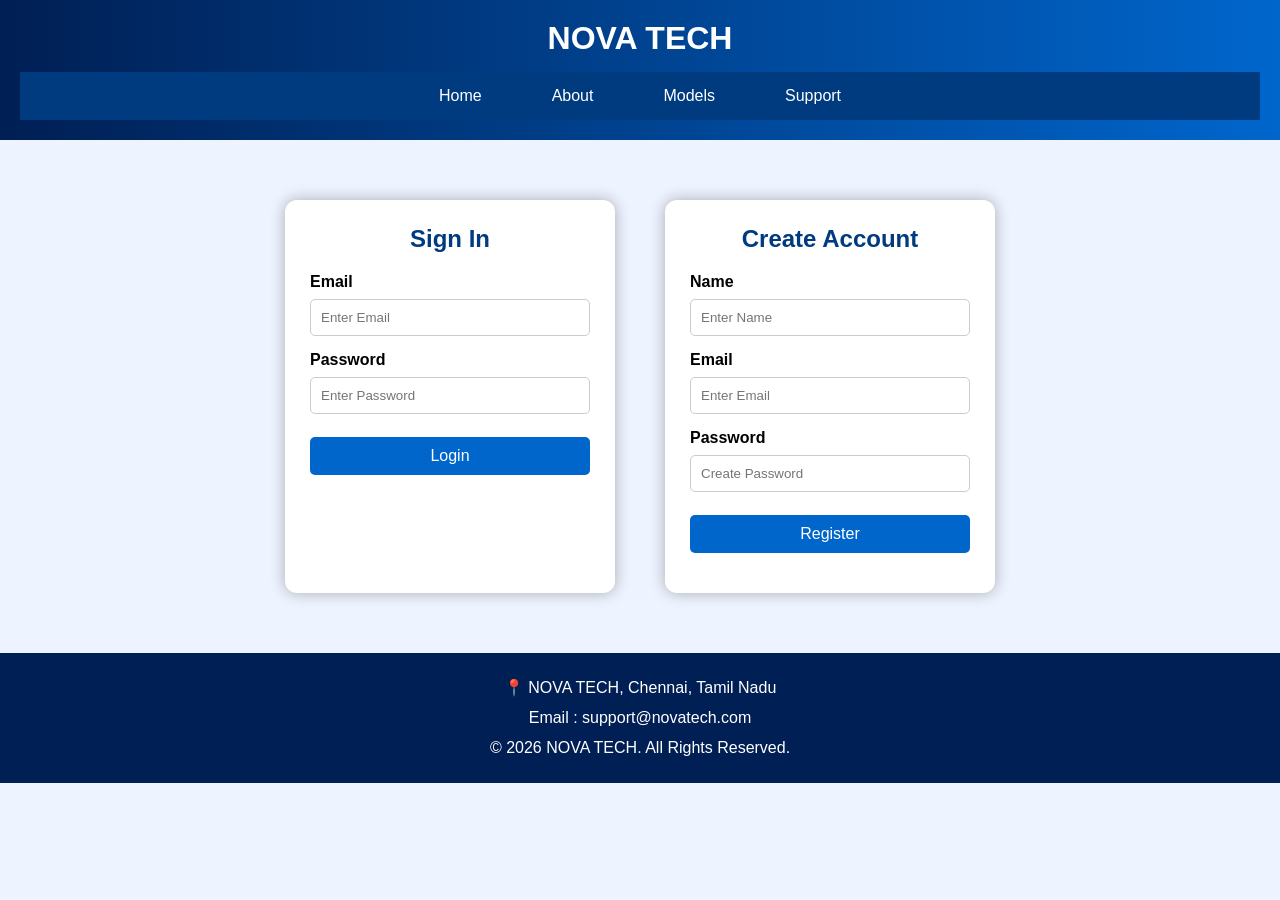
<file: index.html>
<!DOCTYPE html>
<html lang="en">
<head>
<meta charset="UTF-8">
<meta name="viewport" content="width=device-width, initial-scale=1.0">
<title>NOVA TECH Portal</title>
<link rel="stylesheet" href="style.css">
</head>

<body>

<header>

<div class="logo">
<h1>NOVA TECH</h1>
</div>

<nav>

<ul>

<li><a href="#">Home</a>

<ul class="dropdown">
<li><a href="#">Products</a></li>
<li><a href="#">Services</a></li>
<li><a href="#">Offers</a></li>
</ul>

</li>

<li><a href="#">About</a></li>

<li><a href="#">Models</a></li>

<li><a href="#">Support</a></li>

</ul>

</nav>

</header>

<section class="container">

<div class="box">

<h2>Sign In</h2>

<form>

<label>Email</label>

<input type="email" placeholder="Enter Email">

<label>Password</label>

<input type="password" placeholder="Enter Password">

<input type="submit" value="Login">

</form>

</div>

<div class="box">

<h2>Create Account</h2>

<form>

<label>Name</label>

<input type="text" placeholder="Enter Name">

<label>Email</label>

<input type="email" placeholder="Enter Email">

<label>Password</label>

<input type="password" placeholder="Create Password">

<input type="submit" value="Register">

</form>

</div>

</section>

<footer>

<p>📍 NOVA TECH, Chennai, Tamil Nadu</p>

<p>Email : support@novatech.com</p>

<p>© 2026 NOVA TECH. All Rights Reserved.</p>

</footer>

</body>
</html>
</file>
<file: style.css>
*{
margin:0;
padding:0;
box-sizing:border-box;
font-family:Arial,sans-serif;
}

body{
background:#eef4ff;
}

header{
background:linear-gradient(90deg,#001f54,#0066cc);
color:white;
padding:20px;
}

.logo{
text-align:center;
margin-bottom:15px;
}

nav{
background:#003b80;
}

nav ul{
display:flex;
list-style:none;
justify-content:center;
}

nav ul li{
position:relative;
}

nav ul li a{
display:block;
padding:15px 35px;
color:white;
text-decoration:none;
}

nav ul li:hover{
background:#005ce6;
}

.dropdown{
display:none;
position:absolute;
background:#004aad;
list-style:none;
width:180px;
}

.dropdown li{
width:100%;
}

nav ul li:hover .dropdown{
display:block;
}

.container{
display:flex;
justify-content:center;
gap:50px;
padding:60px;
background:url("https://images.unsplash.com/photo-1518770660439-4636190af475?auto=format&fit=crop&w=1500&q=80");
background-size:cover;
}

.box{
width:330px;
background:white;
padding:25px;
border-radius:12px;
box-shadow:0 0 15px rgba(0,0,0,.3);
}

.box h2{
text-align:center;
margin-bottom:20px;
color:#003b80;
}

label{
font-weight:bold;
}

input{
width:100%;
padding:10px;
margin:8px 0 15px;
border:1px solid #ccc;
border-radius:5px;
}

input[type=submit]{
background:#0066cc;
color:white;
border:none;
cursor:pointer;
font-size:16px;
}

input[type=submit]:hover{
background:#004aad;
}

footer{
background:#001f54;
color:white;
text-align:center;
padding:20px;
line-height:30px;
}
</file>
